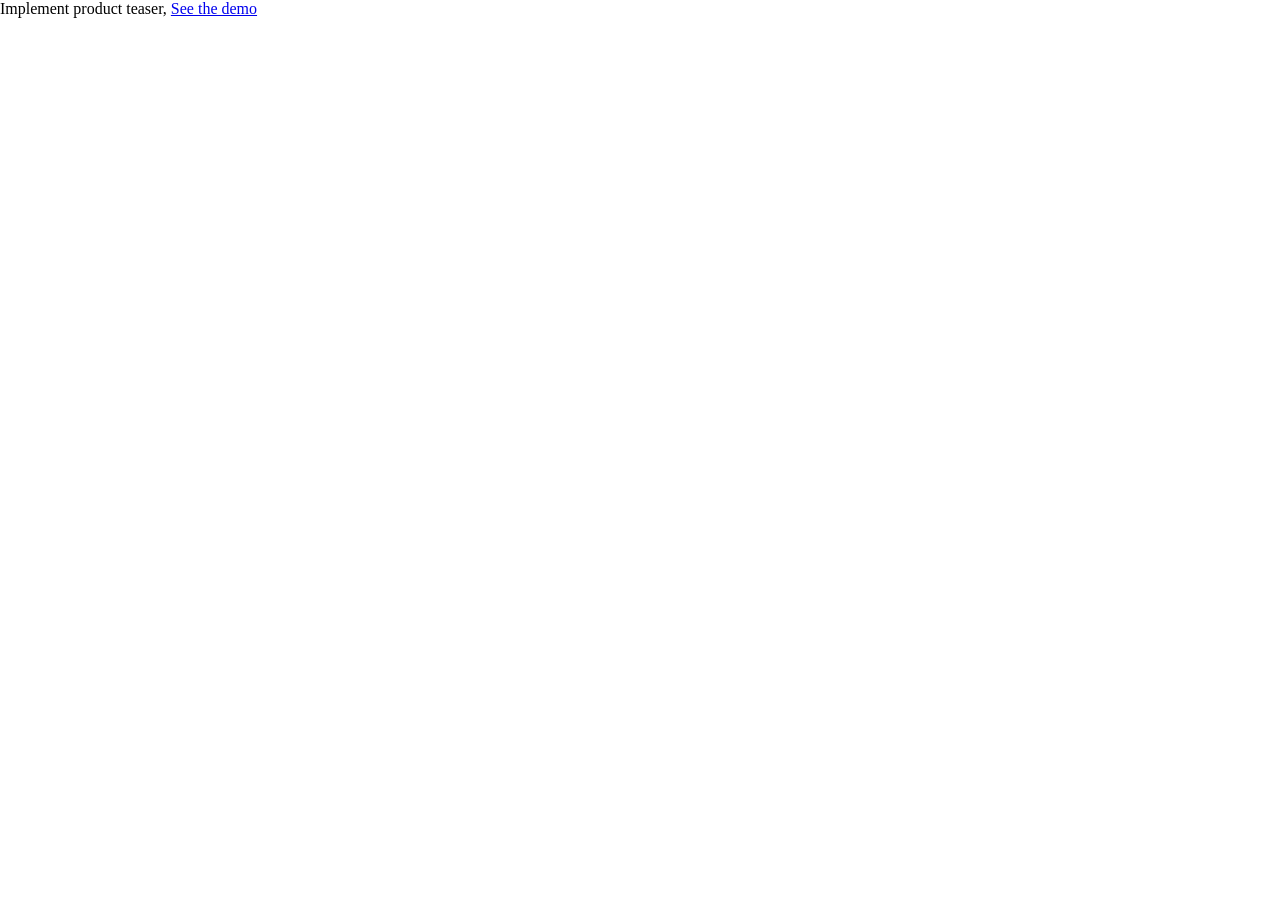
<file: index.html>
<!DOCTYPE html>
<html lang="en">

<head>
    <meta charset="UTF-8">
    <meta name="viewport" content="width=device-width, initial-scale=1.0">
    <meta http-equiv="X-UA-Compatible" content="ie=edge">
    <!-- import css: -->
    <link rel="stylesheet" href="./styles/reset.css">
    <link rel="stylesheet" href="./styles/global.css">
    <title>Teaser</title>
</head>

<body>
    Implement product teaser, <a href="demo.html">See the demo</a>

</body>

</html>
</file>
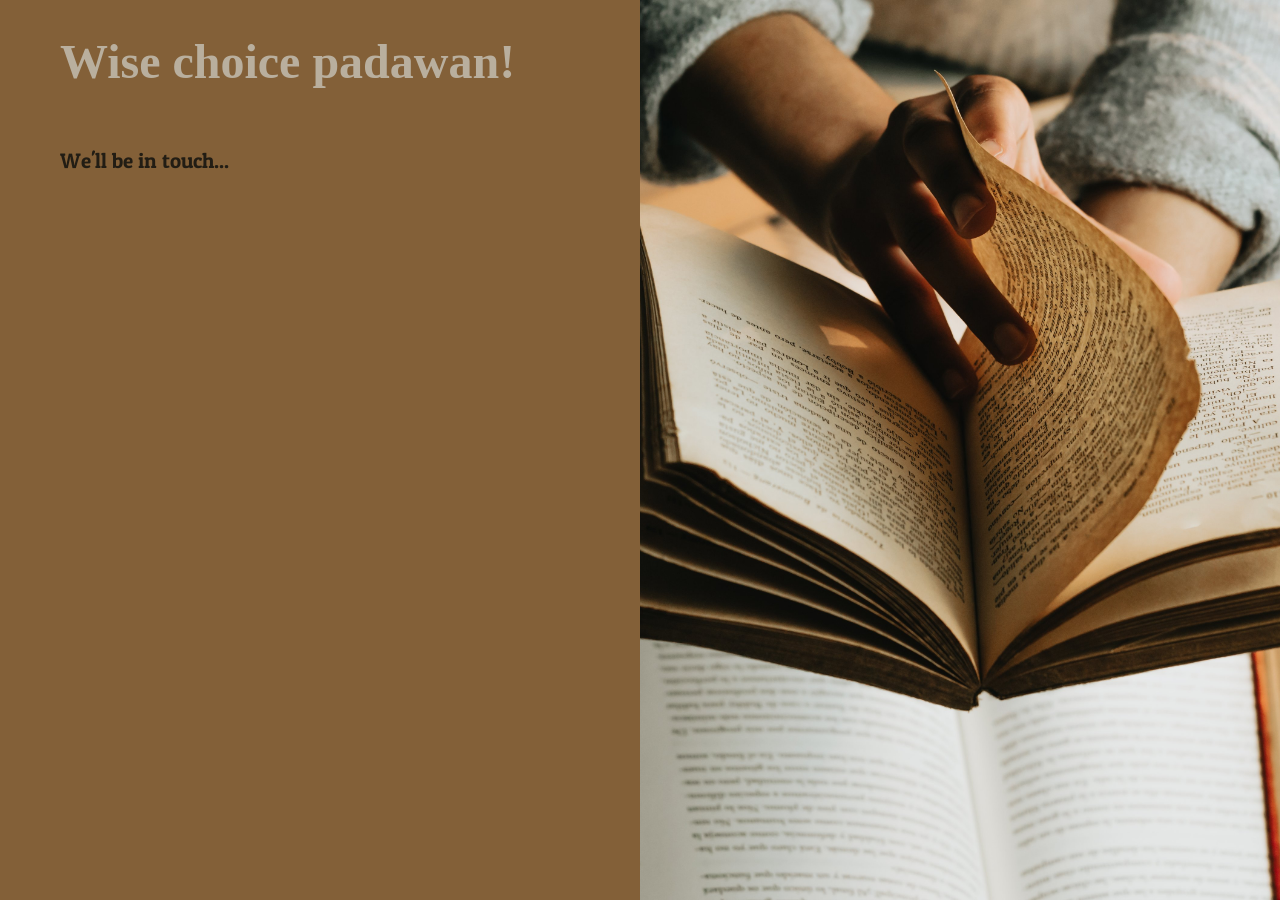
<file: demo-thank-you.html>
<!DOCTYPE html>
<html lang="en">

<head>
    <meta charset="UTF-8">
    <meta name="viewport" content="width=device-width, initial-scale=1.0">
    <meta http-equiv="X-UA-Compatible" content="ie=edge">
    <!-- import css: -->
    <link rel="stylesheet" href="./styles/reset.css">
    <link rel="stylesheet" href="./styles/demo-global.css">
    <title>Thank You</title>
</head>

<body>
    <!-- each of the children of body becomes part of the "grid" -->

    <img id="hero-image" src="assets/searching-books.jpeg">
    
    <h1 id="header">Wise choice padawan!</h1>
    
    <p id="lead">
        We'll be in touch...
    </p>
</body>

</html>
</file>
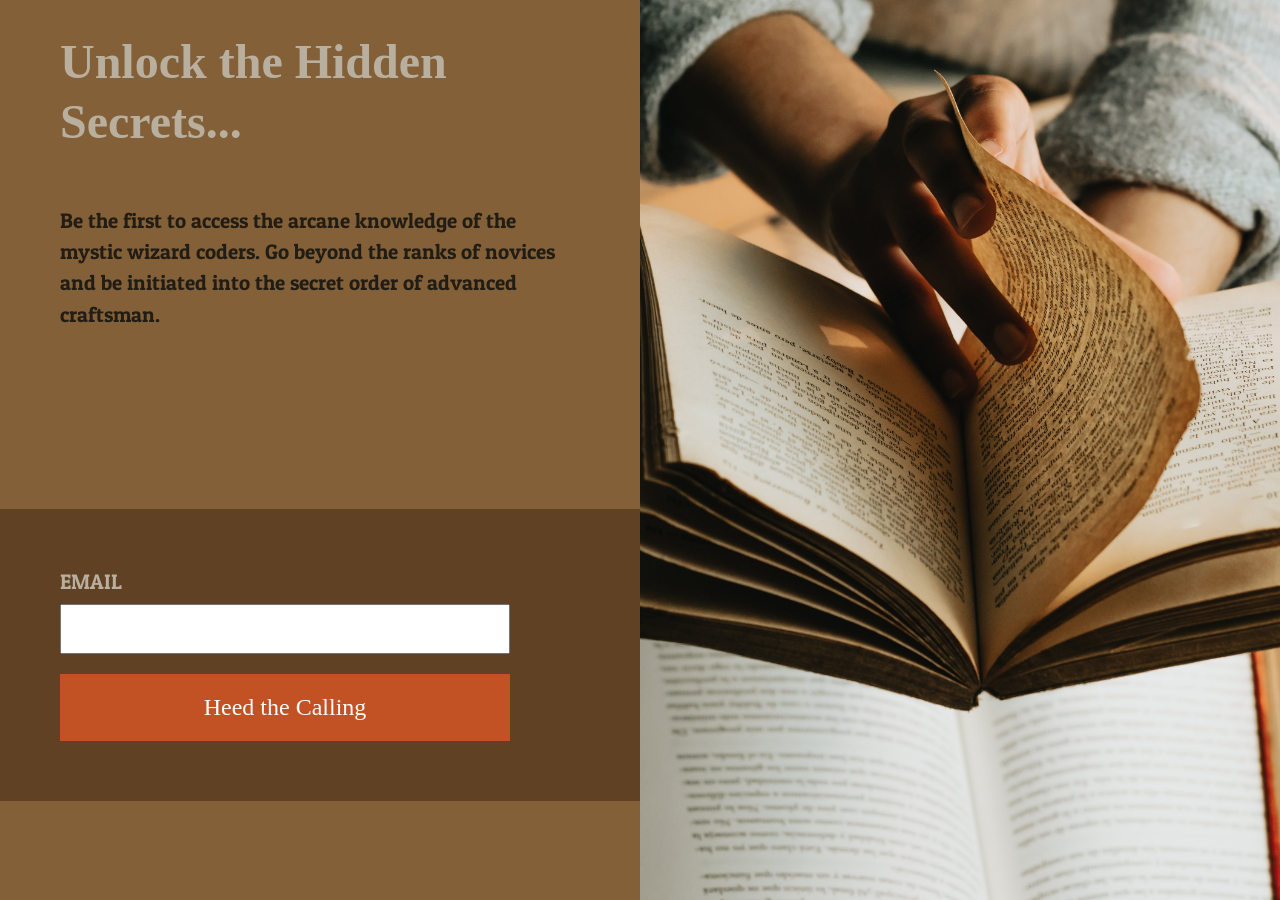
<file: demo.html>
<!DOCTYPE html>
<html lang="en">
  <head>
    <meta charset="UTF-8" />
    <meta name="viewport" content="width=device-width, initial-scale=1.0" />
    <meta http-equiv="X-UA-Compatible" content="ie=edge" />
    <!-- import css: -->
    <link rel="stylesheet" href="./styles/reset.css" />
    <link rel="stylesheet" href="./styles/demo-global.css" />
    <title>Secrets</title>
  </head>

  <body>
    <!-- each of the children of body becomes part of the "grid" -->

    <img
      id="hero-image"
      src="assets/searching-books.jpeg"
      alt="searching ancient books for arcane knowledge"
    />

    <h1 id="header">Unlock the Hidden Secrets...</h1>

    <p id="lead">
      Be the first to access the arcane knowledge of the mystic wizard coders.
      Go beyond the ranks of novices and be initiated into the secret order of
      advanced craftsman.
    </p>

    <!-- use method="GET" but change action= to be your thank you page  -->
    <form id="signup-form">
      <label for="email"> Email </label>
      <input id="email" name="email" required />
      <button>Heed the Calling</button>
    </form>
  </body>
</html>
</file>
<file: styles/global.css>
/* font @import */

:root {
  /* css variables with theme colors,
    names have to start with "--" */
  --color-1: #b9af9e;
}

body {
    
}
</file>
<file: styles/demo-global.css>
/* Google Fonts import copied from the font-selection page */
@import url('https://fonts.googleapis.com/css2?family=Patua+One&family=Permanent+Marker&display=swap');

:root {
  /* css variables with theme colors,
    names have to start with "--" */
  --nomad: #b9af9e;
  --zeus: #221d14;
  --irish-coffee: #604124;
  --potters-clay: #836038;
  --sinopia: #c25223ff;
  --white: white;
}

body {
  background: var(--potters-clay);
  /* these become the default font settings for the reset of the page */
  font-family: 'Patua One', sans-serif;
  color: var(--zeus);
}

#hero-image {
  /* for grid mode, the area for this element */
  grid-area: image;

  /* give the image a defined height and width,
     then cover will make sure it covers that area */
  object-fit: cover;
  height: 50vh;
  width: 100vw;
}

/* these css settings _only_ happen when the screen is 900px or more */
@media (min-width: 900px) {
  body {
    /* take up the visible height of the "viewport" */
    height: 100vh;

    /* Use CSS Grid */
    display: grid;
    /* Two columns wide, three rows long */
    /* even split 50/50 */
    grid-template-columns: 50% 50%;
    /* auto fit content for first two, 
       then give remaining space to third row */
    grid-template-rows: auto auto 1fr;
    /* This is a "picture" of where each element should go */
    grid-template-areas:
      'header  image'
      'lead    image'
      'signup  image';
    /* Default positioning: stretch horizontally, center vertically */
    justify-items: stretch;
    align-items: center;
  }

  /* In wide mode, image should take up the full height,
     but not go wider than the allotted column width */
  #hero-image {
    height: 100%;
    max-width: 100%;
  }
}

#header {
  /* for grid mode, the area for this element */
  grid-area: header;
  /* Add padding to left and right sides */
  padding: 0 60px;

  /* Color and font settings for the header */
  color: var(--nomad);
  font-family: 'Permanent Marker', cursive;
  font-size: 3rem;
  line-height: 1.25;
}

#lead {
  /* for grid mode, the area for this element */
  grid-area: lead;
  /* Add padding on all sides except the top */
  padding: 0 60px 60px 60px;

  /* Font settings for the lead */
  font-size: 1.3rem;
  line-height: 1.5;
}

#signup-form {
  /* for grid mode, the area for this element */
  grid-area: signup; 
  
  /* Make the form go the full width so background color goes to the edges */
  width: 100%;
  background: var(--irish-coffee);
  
  /* Add padding on all sides */
  padding: 60px;
}

label, input, button {
  /* Each form element should take up own line */
  display: block;
  /* Go wide, but not wider than 450px */
  width: 100%;
  max-width: 450px;
}

label {
  /* Color and font settings for label */
  color: var(--nomad);
  font-size: 1.3rem;
  text-transform: uppercase;
}

input {
  /* size up the input box */
  height: 50px;
  margin-top: 10px;
  margin-bottom: 20px;
  padding: 10px;
  font-size: 1.2rem;
}

button {
  /* Color and font settings for label */
  /* Bright color for Call To Action (CTA) */
  background: var(--sinopia);
  color: var(--white);
  border: 0;
  padding: 20px;
  font-family: 'Permanent Marker', cursive;
  font-size: 1.5rem;
}
</file>
